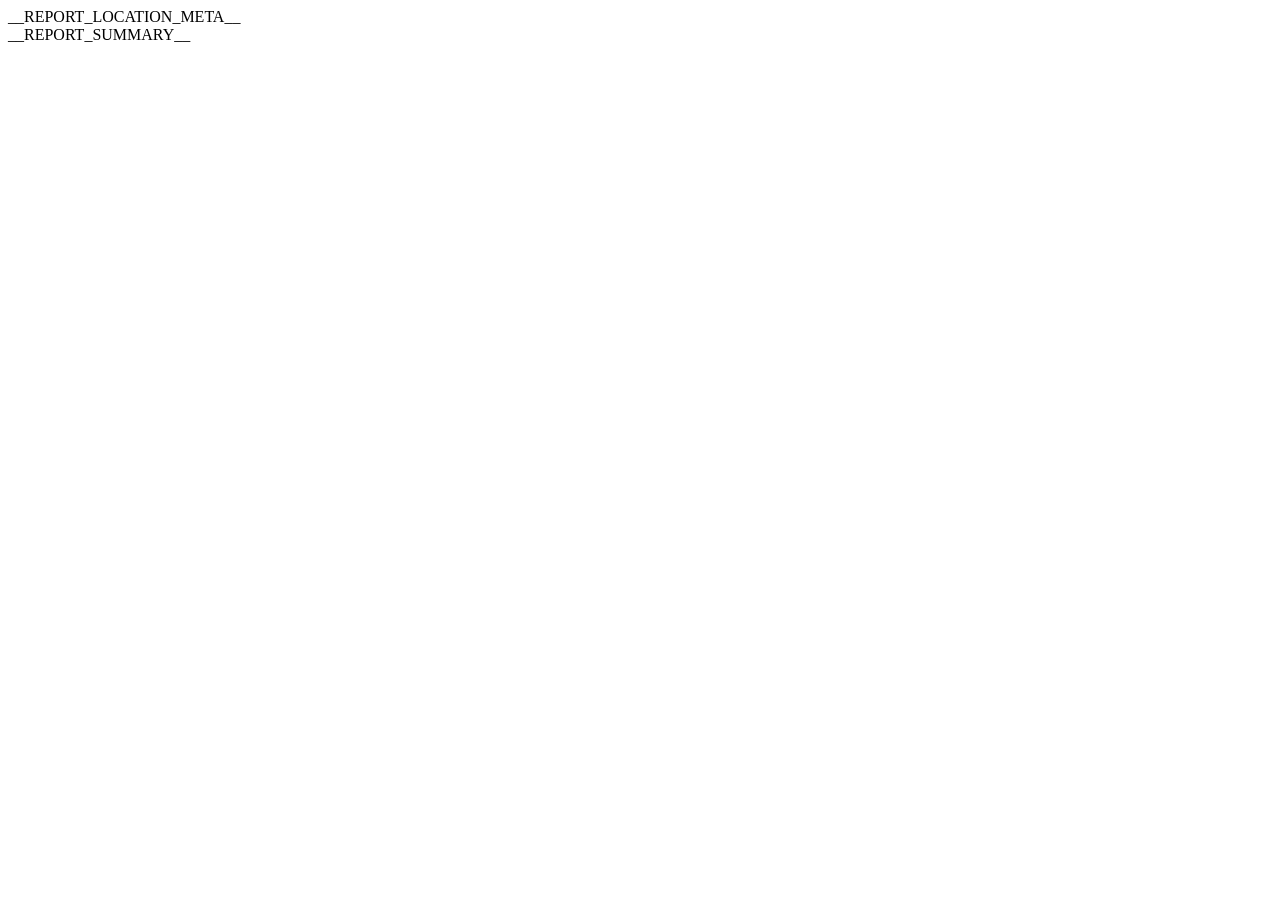
<file: src/agent_rca_bench/assets/report/index.html>
<!doctype html>
<html lang="en">
<head>
  <meta charset="utf-8">
  <meta name="viewport" content="width=device-width, initial-scale=1">
  <title>__REPORT_TITLE__</title>
  <link rel="icon" href="__REPORT_FAVICON__">
  <meta name="description" content="__REPORT_DESCRIPTION__">
  <meta name="theme-color" content="#f9f8f7">
  <meta property="og:type" content="article">
  <meta property="og:site_name" content="Agent RCA Bench">
  <meta property="og:title" content="__REPORT_TITLE__">
  <meta property="og:description" content="__REPORT_DESCRIPTION__">
  <meta property="og:locale" content="en_US">
  <meta property="og:locale:alternate" content="zh_CN">
  <meta name="twitter:card" content="summary_large_image">
__REPORT_LOCATION_META__
  <script type="application/ld+json">__REPORT_JSONLD__</script>
  <style>__REPORT_STYLE__</style>
</head>
<body>
  <div id="report" hidden></div>
  <div id="fallback">__REPORT_SUMMARY__</div>
  <noscript><style>#fallback{display:block}</style></noscript>
  <template id="semantic-rca-logo">__REPORT_LOGO__</template>
  <script type="application/json" id="semantic-rca-report">__REPORT_DATA__</script>
  <script type="application/json" id="semantic-rca-view">__REPORT_VIEW__</script>
  <script type="application/json" id="semantic-rca-i18n">__REPORT_I18N__</script>
  <script>__REPORT_SCRIPT__</script>
</body>
</html>
</file>
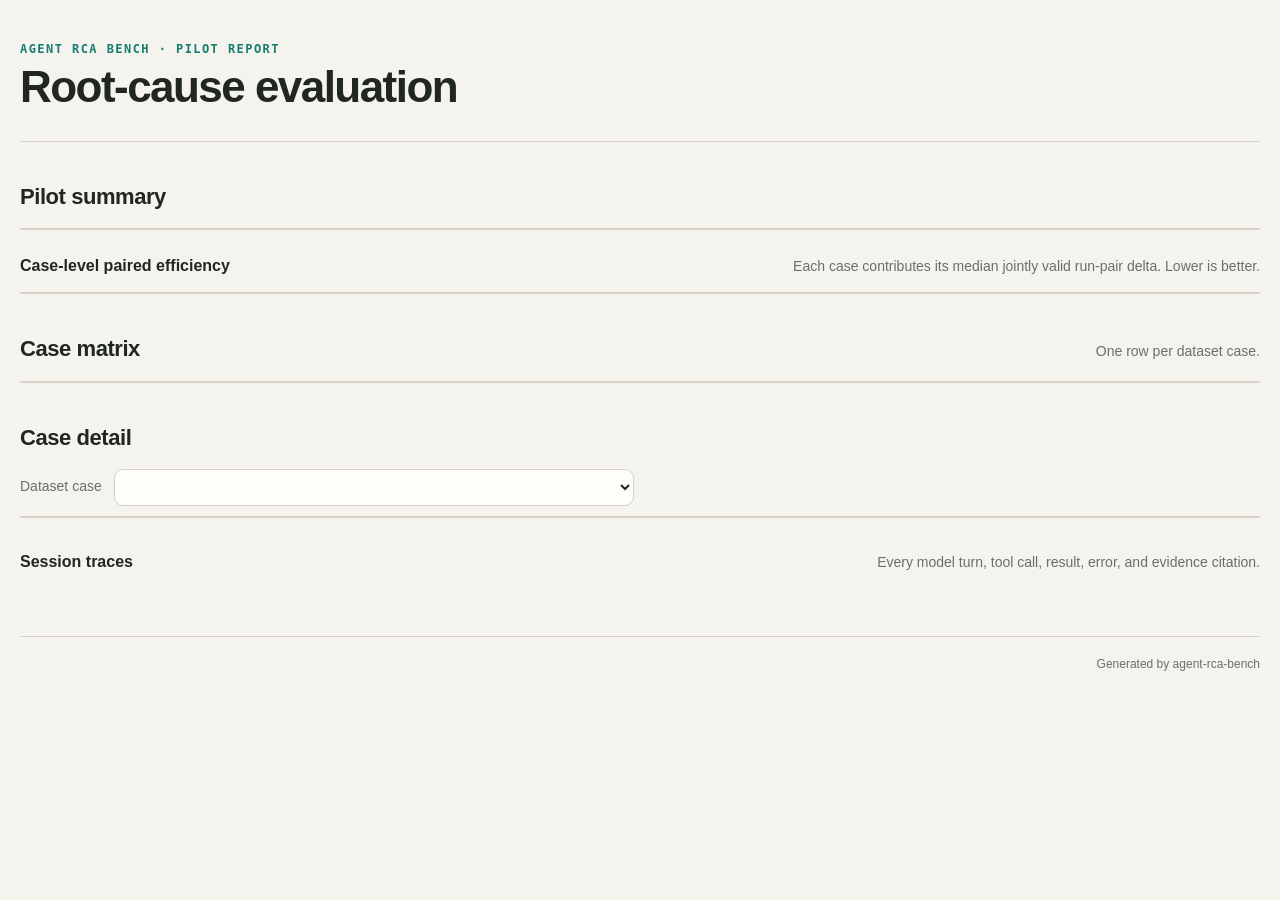
<file: src/agent_rca_bench/assets/report.html>
<!doctype html>
<html lang="en">
<head>
  <meta charset="utf-8">
  <meta name="viewport" content="width=device-width, initial-scale=1">
  <title>__REPORT_TITLE__</title>
  <style>
    :root {
      color-scheme: light dark;
      --bg: #f5f3ee;
      --surface: #fffdf8;
      --surface-2: #ebe8df;
      --text: #202622;
      --muted: #67706a;
      --border: #d6d2c8;
      --raw: #737b76;
      --graph: #167d72;
      --ok: #167d50;
      --bad: #bd3e3e;
      --code: #18201d;
      --code-text: #e8eee9;
    }
    @media (prefers-color-scheme: dark) {
      :root {
        --bg: #111613;
        --surface: #18201c;
        --surface-2: #222b26;
        --text: #edf1ed;
        --muted: #aab4ad;
        --border: #344039;
        --raw: #aab4ad;
        --graph: #4fc4b7;
        --ok: #5fd092;
        --bad: #f17c78;
        --code: #0c110e;
        --code-text: #e8eee9;
      }
    }
    * { box-sizing: border-box; }
    body {
      margin: 0;
      background: var(--bg);
      color: var(--text);
      font: 14px/1.55 Inter, ui-sans-serif, -apple-system, BlinkMacSystemFont, "Segoe UI", sans-serif;
    }
    button, input { font: inherit; }
    main { width: min(1360px, calc(100% - 40px)); margin: 0 auto; padding: 42px 0 72px; }
    header { display: grid; grid-template-columns: 1fr auto; gap: 36px; align-items: end; padding-bottom: 24px; border-bottom: 1px solid var(--border); }
    .eyebrow { color: var(--graph); font: 600 12px/1.2 ui-monospace, SFMono-Regular, monospace; letter-spacing: .12em; text-transform: uppercase; }
    h1 { margin: 8px 0 6px; font-size: clamp(30px, 4vw, 44px); line-height: 1.05; letter-spacing: -.035em; font-weight: 620; }
    h2 { margin: 0; font-size: 22px; letter-spacing: -.02em; }
    h3 { margin: 0; font-size: 16px; }
    .subtitle, .muted { color: var(--muted); }
    .meta { display: grid; grid-template-columns: auto auto; gap: 5px 18px; margin: 0; font-size: 12px; }
    .meta dt { color: var(--muted); }
    .meta dd { margin: 0; font-family: ui-monospace, SFMono-Regular, monospace; text-align: right; }
    section { margin-top: 38px; }
    .section-head { display: flex; justify-content: space-between; gap: 20px; align-items: baseline; margin-bottom: 14px; }
    .data-table { overflow: auto; background: var(--surface); border: 1px solid var(--border); border-radius: 10px; }
    .data-table table { min-width: 1500px; }
    .data-table th, .data-table td { border-width: 0 0 1px; padding: 12px 14px; }
    .data-table tbody tr:last-child td { border-bottom: 0; }
    .data-table tbody tr:hover { background: color-mix(in srgb, var(--surface-2) 55%, transparent); }
    .level { display: flex; align-items: center; gap: 9px; font-weight: 600; white-space: nowrap; }
    .level::before { content: ""; width: 3px; height: 22px; border-radius: 2px; background: var(--series); }
    .numeric { text-align: right; font-variant-numeric: tabular-nums; white-space: nowrap; }
    .match { color: var(--ok); font-weight: 650; }
    .miss { color: var(--bad); font-weight: 650; }
    .prediction { min-width: 190px; }
    .prediction b { display: block; overflow-wrap: anywhere; }
    .prediction span { color: var(--muted); }
    __REPORT_COLUMN_CSS__
    .series-raw { --series: var(--raw); }
    .series-semantic_graph { --series: var(--graph); }
    .tabs { display: flex; flex-wrap: wrap; gap: 8px; margin: 12px 0 16px; }
    .case-picker { display: flex; gap: 12px; align-items: center; margin: 14px 0 22px; }
    .case-picker label { color: var(--muted); }
    .case-picker select { min-width: min(520px, 80vw); border: 1px solid var(--border); border-radius: 9px; background: var(--surface); color: var(--text); padding: 9px 12px; }
    .case-matrix { overflow: auto; background: var(--surface); border: 1px solid var(--border); border-radius: 10px; }
    .case-matrix table { min-width: 720px; }
    .case-matrix th, .case-matrix td { border-width: 0 0 1px; padding: 11px 14px; }
    .case-matrix tr:last-child td { border-bottom: 0; }
    .matrix-pass { color: var(--ok); font-weight: 600; }
    .matrix-fail { color: var(--bad); font-weight: 600; }
    .tab, .small-action {
      border: 1px solid var(--border);
      border-radius: 999px;
      background: transparent;
      color: var(--text);
      padding: 8px 13px;
      cursor: pointer;
    }
    .tab[aria-selected="true"] { background: var(--text); color: var(--bg); border-color: var(--text); }
    .session-panel[hidden] { display: none; }
    .session-header { display: grid; grid-template-columns: minmax(0, 1fr) auto; gap: 24px; align-items: start; margin: 22px 0; }
    .session-diagnosis { max-width: 900px; }
    .confidence { color: var(--muted); margin-top: 7px; }
    .actions { display: flex; gap: 8px; }
    .evidence { margin: 16px 0 28px; padding: 0; list-style: none; display: grid; gap: 8px; }
    .evidence li { display: grid; grid-template-columns: 118px 1fr; gap: 12px; align-items: start; }
    .qid { color: var(--graph); font: 11px/1.45 ui-monospace, SFMono-Regular, monospace; overflow: hidden; text-overflow: ellipsis; white-space: nowrap; }
    .timeline { position: relative; margin-left: 13px; padding-left: 30px; border-left: 1px solid var(--border); }
    .turn { position: relative; margin: 0 0 12px; background: var(--surface); border: 1px solid var(--border); border-radius: 8px; }
    .turn::before { content: ""; position: absolute; width: 9px; height: 9px; border-radius: 50%; background: var(--series, var(--raw)); left: -35px; top: 19px; box-shadow: 0 0 0 5px var(--bg); }
    .turn > summary { list-style: none; cursor: pointer; padding: 14px 16px; display: flex; justify-content: space-between; gap: 16px; }
    .turn > summary::-webkit-details-marker { display: none; }
    .turn-title { font-weight: 600; }
    .turn-meta { color: var(--muted); font: 11px/1.5 ui-monospace, SFMono-Regular, monospace; text-align: right; }
    .turn-body { border-top: 1px solid var(--border); padding: 16px; display: grid; gap: 14px; }
    .assistant-text { white-space: pre-wrap; overflow-wrap: anywhere; }
    .thinking { border-left: 3px solid var(--muted); padding-left: 14px; }
    .thinking summary { color: var(--muted); cursor: pointer; font-size: 12px; }
    .thinking div { margin-top: 8px; white-space: pre-wrap; overflow-wrap: anywhere; }
    .tool { border-left: 3px solid var(--series, var(--raw)); padding-left: 14px; }
    .tool-head { display: flex; justify-content: space-between; gap: 12px; align-items: baseline; margin-bottom: 7px; }
    .tool-name { font: 600 12px/1.4 ui-monospace, SFMono-Regular, monospace; color: var(--series, var(--raw)); }
    .tool-error { color: var(--bad); white-space: pre-wrap; overflow-wrap: anywhere; }
    pre { margin: 0; padding: 13px 15px; border-radius: 9px; background: var(--code); color: var(--code-text); font: 12px/1.55 ui-monospace, SFMono-Regular, Menlo, monospace; overflow: auto; white-space: pre-wrap; overflow-wrap: anywhere; }
    .result { margin-top: 10px; }
    .result > summary, .raw-result > summary { cursor: pointer; color: var(--muted); font-size: 12px; }
    .table-wrap { overflow: auto; margin-top: 10px; }
    table { width: 100%; border-collapse: collapse; font-size: 12px; }
    th { color: var(--muted); font-weight: 500; text-align: left; background: var(--surface-2); position: sticky; top: 0; }
    th, td { border: 1px solid var(--border); padding: 7px 9px; vertical-align: top; max-width: 420px; overflow-wrap: anywhere; }
    .profile-grid { display: grid; grid-template-columns: repeat(2, minmax(0, 1fr)); gap: 10px; margin-top: 10px; }
    .profile-block { padding: 12px; background: var(--surface-2); border-radius: 9px; overflow-wrap: anywhere; }
    .profile-block b { display: block; margin-bottom: 6px; }
    .raw-result { margin-top: 10px; }
    .raw-result pre { margin-top: 8px; max-height: 480px; }
    footer { margin-top: 48px; padding-top: 18px; border-top: 1px solid var(--border); color: var(--muted); font-size: 12px; display: flex; justify-content: space-between; gap: 20px; }
    @media (max-width: 880px) {
      main { width: min(100% - 24px, 760px); padding-top: 28px; }
      header, .session-header { grid-template-columns: 1fr; }
      .meta dd { text-align: left; }
      .section-head { align-items: flex-start; flex-direction: column; gap: 4px; }
    }
    @media (max-width: 560px) {
      .profile-grid { grid-template-columns: 1fr; }
      .evidence li { grid-template-columns: 1fr; gap: 2px; }
      .timeline { margin-left: 5px; padding-left: 20px; }
      .turn::before { left: -25px; }
      .turn > summary { display: block; }
      .turn-meta { text-align: left; margin-top: 4px; }
      footer { display: block; }
    }
    @media print {
      body { background: white; }
      main { width: 100%; padding: 0; }
      .tabs, .actions { display: none; }
      .session-panel[hidden] { display: block; }
      details > * { display: block !important; }
      .turn { break-inside: avoid; }
    }
  </style>
</head>
<body>
  <main>
    <header>
      <div>
        <div class="eyebrow">Agent RCA Bench · Pilot report</div>
        <h1 id="title">Root-cause evaluation</h1>
        <div class="subtitle" id="subtitle"></div>
      </div>
      <dl class="meta" id="meta"></dl>
    </header>

    <section aria-labelledby="summary-title">
      <div class="section-head">
        <h2 id="summary-title">Pilot summary</h2>
        <span class="muted" id="pilot-scope"></span>
      </div>
      <div class="data-table" id="summary-table"></div>
      <div class="muted" id="pricing-note" style="margin-top:8px;font-size:12px"></div>
      <div class="section-head" style="margin-top:24px">
        <h3>Case-level paired efficiency</h3>
        <span class="muted">Each case contributes its median jointly valid run-pair delta. Lower is better.</span>
      </div>
      <div class="case-matrix" id="paired-metrics"></div>
    </section>

    <section aria-labelledby="matrix-title">
      <div class="section-head">
        <h2 id="matrix-title">Case matrix</h2>
        <span class="muted">One row per dataset case.</span>
      </div>
      <div class="case-matrix" id="case-matrix"></div>
    </section>

    <section aria-labelledby="case-detail-title">
      <div class="section-head">
        <h2 id="case-detail-title">Case detail</h2>
        <span class="muted" id="truth"></span>
      </div>
      <div class="case-picker"><label for="case-select">Dataset case</label><select id="case-select"></select></div>
      <div class="muted" id="case-context" style="margin:-12px 0 14px;font-size:12px"></div>
      <div class="data-table" id="case-summary"></div>
      <div class="section-head" style="margin-top:32px"><h3>Session traces</h3><span class="muted">Every model turn, tool call, result, error, and evidence citation.</span></div>
      <div class="tabs" id="tabs" role="tablist" aria-label="Visibility level"></div>
      <div id="sessions"></div>
    </section>

    <footer>
      <span id="source"></span>
      <span>Generated by agent-rca-bench</span>
    </footer>
  </main>

  <script id="report-data" type="application/json">__REPORT_DATA__</script>
  <script>
    (() => {
      const report = JSON.parse(document.getElementById('report-data').textContent);
      const cases = report.cases || [report];
      const labels = {
        raw: 'Raw telemetry',
        semantic_graph: 'GreptimeDB Semantic Graph',
      };
      const esc = value => String(value ?? '').replace(/[&<>"']/g, c => ({'&':'&amp;','<':'&lt;','>':'&gt;','"':'&quot;',"'":'&#39;'}[c]));
      const num = value => new Intl.NumberFormat('en-US', {maximumFractionDigits: 1}).format(Number(value || 0));
      const money = value => value == null ? '—' : new Intl.NumberFormat('en-US', {style: 'currency', currency: report.pricing?.currency || 'USD', minimumFractionDigits: 3, maximumFractionDigits: 3}).format(value);
      const rateMoney = value => value == null ? '—' : new Intl.NumberFormat('en-US', {style: 'currency', currency: report.pricing?.currency || 'USD', maximumFractionDigits: 2}).format(value);
      const duration = value => {
        const seconds = Number(value || 0);
        return seconds < 60 ? `${num(seconds)}s` : `${Math.floor(seconds / 60)}m ${Math.round(seconds % 60)}s`;
      };
      const median = values => {
        const ordered = values.filter(value => value != null).map(Number).sort((a, b) => a - b);
        if (!ordered.length) return null;
        const middle = Math.floor(ordered.length / 2);
        return ordered.length % 2 ? ordered[middle] : (ordered[middle - 1] + ordered[middle]) / 2;
      };
      const short = value => String(value || '').slice(0, 10);
      const runOf = item => item.run || {};
      const evaluationOf = item => item.evaluation || {};
      const truthLocusOf = truth => truth.causal_scope === 'dependency_edge'
        ? `${truth.edge_source || '—'} → ${truth.edge_destination || '—'}`
        : (truth.causal_component || '—');
      const evaluationField = (evaluation, field) => evaluation[field];
      const scoreOf = (items, field) => {
        const eligible = items.filter(item => evaluationField(evaluationOf(item), field) != null);
        const matches = eligible.filter(item => evaluationField(evaluationOf(item), field) === true).length;
        return {matches, total: eligible.length, text: eligible.length ? `${matches}/${eligible.length}` : '—'};
      };
      const predictionOf = run => {
        const diagnosis = run.diagnosis || {};
        return diagnosis.causal_scope === 'dependency_edge'
          ? `${diagnosis.edge_source || '—'} → ${diagnosis.edge_destination || '—'}`
          : (diagnosis.causal_component || '—');
      };
      const databaseLoadOf = item => item.database_load || null;
      const tracesOf = run => {
        if (run.tool_calls) return run.tool_calls;
        return (run.queries || []).map(q => ({
          tool_name: 'query_sql', input: {sql: q.sql}, query_id: q.result?.query_id,
          output: q.result, error: q.error
        }));
      };
      const errorCount = run => tracesOf(run).filter(t => t.error).length + (run.rejected_tool_calls || []).filter(call => (call.reason_code || 'invalid') === 'invalid').length + (run.error ? 1 : 0);
      const requestedToolCount = run => run.tool_calls_requested == null ? tracesOf(run).length : Number(run.tool_calls_requested);
      const budgetHit = run => Boolean(run.tool_budget_exhausted);
      const jointlyValid = item => evaluationOf(item).valid_completion === true;
      const rawUsageTotals = run => (run.responses || []).reduce((total, response) => {
        const usage = response.usage || {};
        if (Object.prototype.hasOwnProperty.call(usage, 'prompt_cache_hit_tokens') && Object.prototype.hasOwnProperty.call(usage, 'prompt_cache_miss_tokens')) {
          total.cacheRead += Number(usage.prompt_cache_hit_tokens || 0);
          total.uncached += Number(usage.prompt_cache_miss_tokens || 0);
          total.breakdown = true;
        } else if (Object.prototype.hasOwnProperty.call(usage, 'cache_read_input_tokens') && Object.prototype.hasOwnProperty.call(usage, 'cache_creation_input_tokens')) {
          total.cacheRead += Number(usage.cache_read_input_tokens || 0);
          total.cacheCreate += Number(usage.cache_creation_input_tokens || 0);
          total.uncached += Number(usage.input_tokens || 0);
          total.breakdown = true;
        } else if ((usage.input_tokens_details && typeof usage.input_tokens_details === 'object') || (usage.prompt_tokens_details && typeof usage.prompt_tokens_details === 'object')) {
          const details = usage.input_tokens_details || usage.prompt_tokens_details;
          const cached = Number(details.cached_tokens || 0);
          const cacheWrite = Number(details.cache_write_tokens || details.cache_creation_input_tokens || usage.cache_creation_input_tokens || 0);
          const inputTokens = Number(usage.input_tokens ?? usage.prompt_tokens ?? 0);
          total.cacheRead += cached;
          total.cacheCreate += cacheWrite;
          total.uncached += inputTokens - cached - cacheWrite;
          total.breakdown = true;
        }
        return total;
      }, {uncached: 0, cacheRead: 0, cacheCreate: 0, breakdown: false});
      const tokenTotalOf = run => {
        if (run.runner_reported_token_total != null) return Number(run.runner_reported_token_total);
        const raw = rawUsageTotals(run);
        const cachedAlreadyIncluded = report.token_accounting?.cached_input_included_in_input_tokens === true;
        const cached = cachedAlreadyIncluded ? 0 : raw.cacheRead + raw.cacheCreate;
        return Number(run.usage?.input_tokens || 0) + cached + Number(run.usage?.output_tokens || 0);
      };
      const costOf = run => {
        if (!report.pricing) return null;
        if (report.pricing.cost_available === false) return null;
        if (Object.prototype.hasOwnProperty.call(run, 'estimated_api_cost')) {
          return run.estimated_api_cost == null ? null : Number(run.estimated_api_cost);
        }
        const raw = rawUsageTotals(run);
        const cacheReadRate = report.pricing.input_cache_hit_per_million;
        const cacheWriteRate = report.pricing.input_cache_write_per_million;
        if (cacheReadRate != null && !raw.breakdown) return null;
        if (raw.cacheRead && cacheReadRate == null) return null;
        if (raw.cacheCreate && cacheWriteRate == null) return null;
        const uncachedInput = raw.breakdown ? raw.uncached : Number(run.usage?.input_tokens || 0);
        return (uncachedInput * report.pricing.input_per_million + raw.cacheCreate * Number(cacheWriteRate || 0) + raw.cacheRead * Number(cacheReadRate || 0) + Number(run.usage?.output_tokens || 0) * report.pricing.output_per_million) / 1_000_000;
      };
      const caseLabel = (item, index) => {
        const info = item.case || {};
        const truth = item.ground_truth || {};
        const fallback = [
          info.system,
          truthLocusOf(truth) !== '—' && truth.fault_type ? `${truthLocusOf(truth)}-${truth.fault_type}` : null,
          info.alert_time || info.incident_time
        ].filter(Boolean).join(' / ');
        const name = info.source_case || info.case_id || fallback || `case-${index + 1}`;
        return `${info.dataset || info.adapter || 'Dataset'} / ${name}`;
      };
      const levels = [...new Set(cases.flatMap(item => (item.runs || []).map(run => runOf(run).visibility)))];
      const allRuns = cases.flatMap(item => item.runs || []);
      const datasets = new Set(cases.map(item => item.case?.dataset || item.case?.adapter || 'unknown'));
      const runnerJobs = [...new Set(cases.map(item => Number(item.runner_jobs || 1)))].sort((a, b) => a - b);
      const totalIngest = cases.reduce((sum, item) => {
        const ingest = item.ingest || {};
        sum.metrics += Number(ingest.metrics_samples || 0);
        sum.logs += Number(ingest.log_records || 0);
        sum.spans += Number(ingest.trace_spans || 0);
        return sum;
      }, {metrics: 0, logs: 0, spans: 0});

      document.getElementById('title').textContent = report.pilot_id || 'Agent RCA pilot';
      const runner = report.runner || cases[0]?.runner || 'api';
      document.getElementById('subtitle').textContent = `${runner} · ${report.model || cases[0]?.model || 'unknown model'} · ${cases.length} cases across ${datasets.size} datasets · ${levels.length} visibility levels`;
      document.getElementById('pilot-scope').textContent = `${cases.length} cases · ${num(totalIngest.metrics)} metrics · ${num(totalIngest.logs)} logs · ${num(totalIngest.spans)} spans`;
      const protocol = `v${report.protocol.version}`;
      const status = cases[0]?.server_status || {};
      document.getElementById('meta').innerHTML = [
        ['Report schema', report.report_schema_version], ['Protocol', protocol],
        ['Runner', runner], ['Model', report.model || cases[0]?.model || '—'],
        ['Cases', cases.length],
        ['Case role', report.case_role || cases[0]?.case_role || 'development'],
        ['Datasets', datasets.size], ['Server commit', short(status.commit) || '—'],
        ['Runs', allRuns.length], ['Repetitions', cases[0]?.repetitions || 1],
        ['Runner jobs', `${runnerJobs.join(' · ')}${runnerJobs.length > 1 ? ' (mixed)' : ''}`],
        ['Budget / case', cases[0]?.max_tool_calls ? `${cases[0].max_tool_calls} tools` : `${cases[0]?.max_queries || '—'} queries`],
        ['Latency comparison', report.latency_comparable ? 'position-balanced' : 'confounded by order'],
        ['Visibility', levels.map(v => labels[v] || v).join(' · ')]
      ].map(([k,v]) => `<dt>${esc(k)}</dt><dd>${esc(v)}</dd>`).join('');

      const tabs = document.getElementById('tabs');
      const sessions = document.getElementById('sessions');
      renderPilotSummary();
      renderPairedMetrics();
      renderCaseMatrix();

      const caseSelect = document.getElementById('case-select');
      caseSelect.innerHTML = cases.map((item, index) => `<option value="${index}">${esc(caseLabel(item, index))}</option>`).join('');
      caseSelect.addEventListener('change', () => renderCase(Number(caseSelect.value)));
      renderCase(0);

      function renderPilotSummary() {
        const rows = levels.map(level => {
          const items = allRuns.filter(item => runOf(item).visibility === level);
          const count = predicate => items.filter(predicate).length;
          const total = getter => items.reduce((sum, item) => sum + Number(getter(runOf(item)) || 0), 0);
          const joint = scoreOf(items, 'joint_match');
          const component = scoreOf(items, 'causal_component_match');
          const fault = count(item => evaluationOf(item).fault_type_match);
          const budgetHits = count(item => budgetHit(runOf(item)));
          const evaluations = items.map(evaluationOf);
          const correctItems = items.filter(jointlyValid);
          const requestedTools = items.reduce((sum, item) => sum + requestedToolCount(runOf(item)), 0);
          const costs = report.pricing ? items.map(item => costOf(runOf(item))) : [];
          const costsAvailable = Boolean(report.pricing) && costs.every(value => value != null);
          const estimatedCost = costsAvailable ? costs.reduce((sum, value) => sum + value, 0) : null;
          const medianCost = costsAvailable ? median(costs) : null;
          const elapsed = items.map(item => Number(runOf(item).elapsed_seconds || 0));
          const measuredLoads = items.map(databaseLoadOf).filter(Boolean);
          const databaseLoad = measuredLoads.length ? {
            queries: measuredLoads.reduce((sum, load) => sum + Number(load.query_count || 0), 0),
            rows: measuredLoads.reduce((sum, load) => sum + Number(load.rows_returned || 0), 0),
            concurrency: Math.max(...measuredLoads.map(load => Number(load.max_concurrency || 0))),
            failed: measuredLoads.reduce((sum, load) => sum + Number(load.failed_query_count || 0), 0)
          } : null;
          return `<tr class="series-${esc(level)}">
            <td><span class="level">${esc(labels[level] || level)}</span></td>
            <td class="numeric">${items.length}</td>
            <td class="numeric aggregate-correctness ${joint.total && joint.matches === joint.total ? 'match' : 'miss'}">${joint.text}</td>
            <td class="numeric aggregate-correctness">${component.text}</td>
            <td class="numeric aggregate-correctness">${fault}/${items.length}</td>
            <td class="numeric api-cost"><b>${money(estimatedCost)}</b></td>
            <td class="numeric api-cost">${money(medianCost)}</td>
            <td class="numeric"><b>${duration(elapsed.reduce((sum, value) => sum + value, 0))}</b></td>
            <td class="numeric">${duration(median(elapsed))}</td>
            <td class="numeric">${num(total(tokenTotalOf))}</td>
            <td class="numeric">${num(items.reduce((sum, item) => sum + tracesOf(runOf(item)).length, 0))} / ${num(requestedTools)}</td>
            <td class="numeric aggregate-correctness">${correctItems.length ? num(median(correctItems.map(item => evaluationOf(item).correct_completion_tool_calls))) : '—'}</td>
            <td class="numeric">${num(evaluations.reduce((sum, value) => sum + Number(value.discovery_calls || 0), 0))}</td>
            <td class="numeric">${num(evaluations.reduce((sum, value) => sum + Number(value.exact_repeated_calls || 0), 0))}</td>
            <td class="numeric ${budgetHits ? 'miss' : ''}">${budgetHits}/${items.length}</td>
            <td class="numeric">${databaseLoad ? `${num(databaseLoad.queries)} q · ${num(databaseLoad.rows)} rows · c${num(databaseLoad.concurrency)}` : '—'}</td>
            <td class="numeric">${num(items.reduce((sum, item) => sum + errorCount(runOf(item)), 0))}</td>
          </tr>`;
        }).join('');
        document.getElementById('summary-table').innerHTML = `<table><thead><tr><th>Visibility</th><th class="numeric">Runs</th><th class="numeric aggregate-correctness">Joint</th><th class="numeric aggregate-correctness">Causal component</th><th class="numeric aggregate-correctness">Mechanism</th><th class="numeric api-cost">Cost total</th><th class="numeric api-cost">Cost/run p50</th><th class="numeric">Elapsed total${report.latency_comparable ? '' : '*'}</th><th class="numeric">Elapsed/run p50${report.latency_comparable ? '' : '*'}</th><th class="numeric">Tokens</th><th class="numeric">Tools executed / requested</th><th class="numeric aggregate-correctness">Jointly valid tools p50</th><th class="numeric">Discovery</th><th class="numeric">Exact repeats</th><th class="numeric">Budget hit</th><th class="numeric">Database load</th><th class="numeric">Errors</th></tr></thead><tbody>${rows}</tbody></table>`;
        const note = document.getElementById('pricing-note');
        const limitations = [];
        if (report.token_accounting) limitations.push(`Token accounting: ${report.token_accounting.scope}; ${report.token_accounting.input_tokens}; ${report.token_accounting.comparability}.`);
        if (!report.correctness_aggregation_comparable) limitations.push('Correctness totals are hidden because the report combines datasets with different answer taxonomies; use the case matrix.');
        if (!report.latency_comparable) limitations.push('Treatment order is not position-balanced, so elapsed-time values are descriptive and cannot support a treatment comparison.');
        if (report.pricing) {
          const pricingDate = report.pricing.checked_at
            ? `snapshot ${esc(report.pricing.checked_at)}`
            : `effective ${esc(report.pricing.effective_from)}`;
          const pricingDetail = report.pricing.note ? ` · ${esc(report.pricing.note)}` : '';
          note.innerHTML = `Estimated API cost at ${rateMoney(report.pricing.input_per_million)}/MTok input and ${rateMoney(report.pricing.output_per_million)}/MTok output · ${pricingDate}${pricingDetail} · <a href="${esc(report.pricing.source)}">source</a>${limitations.length ? `<br>${limitations.map(esc).join('<br>')}` : ''}`;
        } else if (runner.endsWith('-subscription')) {
          note.innerHTML = `This pilot used ${esc(runner)} plan usage. API dollar pricing does not apply.${limitations.length ? `<br>${limitations.map(esc).join('<br>')}` : ''}`;
        } else {
          note.innerHTML = `No pricing snapshot is registered for this model.${limitations.length ? `<br>${limitations.map(esc).join('<br>')}` : ''}`;
        }
      }

      function renderPairedMetrics() {
        const comparisons = report.paired_primary_comparisons || [];
        const metricLabel = value => value === 'rows_returned' ? 'Rows to jointly valid diagnosis' : 'Calls to jointly valid diagnosis';
        const rows = comparisons.map(item => {
          const inference = item.case_level_inference || {};
          const descriptive = item.run_pair_descriptive || {};
          return `<tr>
          <td>${esc(metricLabel(item.metric))}</td>
          <td>${esc(labels[item.candidate] || item.candidate)} vs ${esc(labels[item.baseline] || item.baseline)}</td>
          <td class="numeric">${num(inference.observations)}</td>
          <td class="numeric">${num(inference.better)} / ${num(inference.worse)} / ${num(inference.ties)}</td>
          <td class="numeric">${inference.median_delta == null ? '—' : num(inference.median_delta)}</td>
          <td class="numeric">${inference.exact_two_sided_sign_test_p_value == null ? '—' : Number(inference.exact_two_sided_sign_test_p_value).toFixed(4)}</td>
          <td class="numeric">${inference.holm_adjusted_p_value == null ? '—' : Number(inference.holm_adjusted_p_value).toFixed(4)}</td>
          <td class="numeric">${num(descriptive.observations)} · ${num(descriptive.better)} / ${num(descriptive.worse)} / ${num(descriptive.ties)} · Δ ${descriptive.median_delta == null ? '—' : num(descriptive.median_delta)}</td>
        </tr>`;
        }).join('');
        document.getElementById('paired-metrics').innerHTML = `<table><thead><tr><th>Metric</th><th>Comparison</th><th class="numeric">Cases</th><th class="numeric">Better / worse / ties</th><th class="numeric">Median case delta</th><th class="numeric">Exact p</th><th class="numeric">Holm p</th><th class="numeric">Run pairs (descriptive)</th></tr></thead><tbody>${rows || '<tr><td colspan="8">No eligible cases.</td></tr>'}</tbody></table>`;
      }

      function renderCaseSummary(runs) {
        const rows = levels.map(level => {
          const items = runs.filter(item => runOf(item).visibility === level);
          if (!items.length) return '';
          const joint = scoreOf(items, 'joint_match');
          const component = scoreOf(items, 'causal_component_match');
          const mechanism = items.filter(item => evaluationOf(item).fault_type_match).length;
          const budgetHits = items.filter(item => budgetHit(runOf(item))).length;
          const requestedTools = items.reduce((sum, item) => sum + requestedToolCount(runOf(item)), 0);
          const correctItems = items.filter(jointlyValid);
          const componentCorrectItems = items.filter(item => !budgetHit(runOf(item)) && evaluationField(evaluationOf(item), 'causal_component_match') === true);
          const predictions = new Map();
          items.forEach(item => {
            const run = runOf(item), diagnosis = run.diagnosis || {};
            const mechanism = evaluationOf(item).predicted_fault_type || diagnosis.fault_type || '—';
            const key = `${predictionOf(run)} · ${mechanism}`;
            predictions.set(key, (predictions.get(key) || 0) + 1);
          });
          const prediction = [...predictions.entries()].map(([key, count]) => `${esc(key)}${count > 1 ? ` ×${count}` : ''}`).join('<br>');
          const onset = median(items.map(item => evaluationOf(item).onset_error_seconds));
          const elapsed = items.map(item => Number(runOf(item).elapsed_seconds || 0));
          const itemCosts = report.pricing ? items.map(item => costOf(runOf(item))) : [];
          const estimatedCost = itemCosts.length && itemCosts.every(value => value != null)
            ? itemCosts.reduce((sum, value) => sum + value, 0)
            : null;
          const measuredLoads = items.map(databaseLoadOf).filter(Boolean);
          const databaseLoad = measuredLoads.length ? `${num(measuredLoads.reduce((sum, load) => sum + Number(load.query_count || 0), 0))} q · ${num(measuredLoads.reduce((sum, load) => sum + Number(load.rows_returned || 0), 0))} rows · c${num(Math.max(...measuredLoads.map(load => Number(load.max_concurrency || 0))))}` : '—';
          return `<tr class="series-${esc(level)}">
            <td><span class="level">${esc(labels[level] || level)}</span></td>
            <td class="prediction">${prediction}</td>
            <td class="${joint.total && joint.matches === joint.total ? 'match' : 'miss'}">${joint.text}</td>
            <td class="${component.total && component.matches === component.total ? 'match' : 'miss'}">${component.text}</td>
            <td class="${mechanism === items.length ? 'match' : 'miss'}">${mechanism}/${items.length}</td>
            <td class="numeric">${onset == null ? '—' : num(onset) + 's'}</td>
            <td class="numeric api-cost">${money(estimatedCost)}</td>
            <td class="numeric">${duration(median(elapsed))}</td>
            <td class="numeric">${num(items.reduce((sum, item) => sum + tracesOf(runOf(item)).length, 0))} / ${num(requestedTools)}</td>
            <td class="numeric">${correctItems.length ? num(median(correctItems.map(item => evaluationOf(item).correct_completion_tool_calls))) : '—'}</td>
            <td class="numeric">${componentCorrectItems.length ? num(median(componentCorrectItems.map(item => evaluationOf(item).tool_calls_executed))) : '—'}</td>
            <td class="numeric">${num(median(items.map(item => evaluationOf(item).discovery_calls)))}</td>
            <td class="numeric ${budgetHits ? 'miss' : ''}">${budgetHits}/${items.length}</td>
            <td class="numeric">${databaseLoad}</td>
            <td class="numeric">${num(items.reduce((sum, item) => sum + errorCount(runOf(item)), 0))}</td>
          </tr>`;
        }).join('');
        return `<table><thead><tr><th>Visibility</th><th>Predictions</th><th>Joint</th><th>Causal component</th><th>Mechanism</th><th class="numeric">Onset p50</th><th class="numeric api-cost">Cost total</th><th class="numeric">Elapsed p50</th><th class="numeric">Tools executed / requested</th><th class="numeric">Jointly valid tools p50</th><th class="numeric">Non-binding causal-component-correct tools p50</th><th class="numeric">Discovery p50</th><th class="numeric">Budget hit</th><th class="numeric">Database load</th><th class="numeric">Errors</th></tr></thead><tbody>${rows}</tbody></table>`;
      }

      function renderCase(index) {
        const item = cases[index], runs = item.runs || [], truth = item.ground_truth || {};
        const graph = item.semantic_coverage?.graph || {};
        const context = item.case_context || {};
        const coverage = graph.status ? ` · graph ${graph.status}: ${graph.distinct_entity_count || 0} entities / ${graph.distinct_relationship_count || 0} relationships` : '';
        const alternatives = (truth.component_alternatives || []).length ? `; conflicting labels: ${truth.component_alternatives.join(', ')}` : '';
        const componentContract = truth.component_scoreable === false ? `causal locus unscored (${truthLocusOf(truth)}${alternatives})` : `causal locus ${truthLocusOf(truth)}`;
        document.getElementById('truth').textContent = `${caseLabel(item, index)} · truth ${componentContract} / ${truth.fault_type || '—'} / ${truth.inject_time || '—'}${coverage}`;
        document.getElementById('case-context').textContent = `Telemetry window ${context.window_seconds == null ? 'unknown' : duration(context.window_seconds)} · before alert ${context.telemetry_before_alert_seconds == null ? 'unknown' : duration(context.telemetry_before_alert_seconds)} · known pre-fault baseline ${context.known_pre_fault_seconds == null ? 'unavailable' : duration(context.known_pre_fault_seconds)} · fault taxonomy ${num(context.fault_taxonomy_size)} labels`;
        document.getElementById('case-summary').innerHTML = renderCaseSummary(runs);
        tabs.innerHTML = ''; sessions.innerHTML = '';
        runs.forEach((runItem, runIndex) => {
          const run = runOf(runItem), repetition = Number(runItem.repetition || 0);
          const key = `${run.visibility}-${repetition}`, id = `session-${key}`, tabId = `tab-${key}`;
          const button = document.createElement('button');
          button.className = 'tab'; button.type = 'button'; button.role = 'tab';
          button.id = tabId; button.setAttribute('aria-controls', id);
          button.setAttribute('aria-selected', runIndex === 0 ? 'true' : 'false');
          button.textContent = `${labels[run.visibility] || run.visibility} · run ${repetition + 1}`;
          button.addEventListener('click', () => selectSession(key));
          tabs.appendChild(button);
          sessions.insertAdjacentHTML('beforeend', renderSession(runItem, id, tabId, runIndex !== 0));
        });
        document.getElementById('source').textContent = `Eval source: ${item.eval_report || item.source_report || 'unknown'}`;
      }

      function renderCaseMatrix() {
        const header = levels.map(level => `<th>${esc(labels[level] || level)}</th>`).join('');
        const rows = cases.map((item, index) => {
          const truth = item.ground_truth || {};
          const graph = item.semantic_coverage?.graph || {};
          const graphCoverage = graph.status ? `${graph.status} · ${graph.distinct_relationship_count || 0} edges` : '—';
          const cells = levels.map(level => {
            const results = (item.runs || []).filter(run => runOf(run).visibility === level);
            if (!results.length) return '<td class="muted">not run</td>';
            const joint = scoreOf(results, 'joint_match');
            const components = new Map();
            results.forEach(result => {
              const component = predictionOf(runOf(result));
              components.set(component, (components.get(component) || 0) + 1);
            });
            const predictions = [...components.entries()].map(([name, count]) => `${esc(name)}${count > 1 ? ` ×${count}` : ''}`).join(', ');
            const pass = joint.total && joint.matches === joint.total;
            return `<td class="${pass ? 'matrix-pass' : joint.total ? 'matrix-fail' : 'muted'}">${joint.text} · ${predictions}</td>`;
          }).join('');
          return `<tr><td><b>${esc(caseLabel(item, index))}</b></td><td>${esc(truthLocusOf(truth))} / ${esc(truth.fault_type || '—')}</td><td>${esc(graphCoverage)}</td>${cells}</tr>`;
        }).join('');
        document.getElementById('case-matrix').innerHTML = `<table><thead><tr><th>Dataset case</th><th>Ground truth</th><th>Graph coverage</th>${header}</tr></thead><tbody>${rows}</tbody></table>`;
      }

      function selectSession(key) {
        document.querySelectorAll('.tab').forEach(b => b.setAttribute('aria-selected', String(b.id === `tab-${key}`)));
        document.querySelectorAll('.session-panel').forEach(p => p.hidden = p.id !== `session-${key}`);
      }

      const responseBlocks = response => {
        if (Array.isArray(response.content)) return response.content;
        if (!Array.isArray(response.output)) return [];
        return response.output.flatMap(item => {
          if (item.type === 'function_call') {
            let input = {};
            try { input = JSON.parse(item.arguments || '{}'); } catch (_) { input = {raw_arguments: item.arguments}; }
            return [{type: 'tool_use', name: item.name, input}];
          }
          if (item.type === 'message' && Array.isArray(item.content)) {
            return item.content
              .filter(block => block.type === 'output_text')
              .map(block => ({type: 'text', text: block.text}));
          }
          if (item.type === 'reasoning') {
            const summary = Array.isArray(item.summary)
              ? item.summary.map(part => part.text || '').filter(Boolean).join('\n')
              : '';
            return summary ? [{type: 'thinking', thinking: summary}] : [];
          }
          return [];
        });
      };

      function renderSession(item, id, tabId, hidden) {
        const run = runOf(item), ev = evaluationOf(item), d = run.diagnosis || {};
        const databaseLoad = databaseLoadOf(item);
        const evidence = d.evidence || [];
        const cited = new Map(evidence.map(e => [e.query_id, e.claim]));
        const traces = tracesOf(run);
        const rejected = run.rejected_tool_calls || [];
        let cursor = 0;
        let rejectedCursor = 0;
        const turns = (run.responses || []).map((response, index) => {
          const blocks = responseBlocks(response);
          const names = blocks.filter(b => b.type === 'tool_use').map(b => b.name);
          const body = blocks.map(block => {
            if (block.type === 'text') return `<div class="assistant-text">${esc(block.text)}</div>`;
            if (block.type === 'thinking') return block.thinking ? `<details class="thinking"><summary>Reasoning</summary><div>${esc(block.thinking)}</div></details>` : '';
            if (block.type === 'tool_use' && block.name === 'submit_diagnosis') {
              return `<div class="tool"><div class="tool-head"><span class="tool-name">submit_diagnosis</span></div><pre>${esc(JSON.stringify(block.input, null, 2))}</pre></div>`;
            }
            if (block.type === 'tool_use') {
              const rejectedTrace = rejected[rejectedCursor];
              if (rejectedTrace?.tool_name === block.name) {
                rejectedCursor += 1;
                return renderTool(rejectedTrace, block, cited);
              }
              return renderTool(traces[cursor++], block, cited);
            }
            return `<pre>${esc(JSON.stringify(block, null, 2))}</pre>`;
          }).join('');
          const usage = response.usage || {};
          const reasoning = usage.output_tokens_details?.reasoning_tokens;
          const turnUsage = usage.input_tokens == null && usage.output_tokens == null
            ? 'usage unavailable'
            : `${num(usage.input_tokens)} in · ${num(usage.output_tokens)} out${reasoning == null ? '' : ` (${num(reasoning)} reasoning)`}`;
          return `<details class="turn series-${esc(run.visibility)}" ${index === 0 ? 'open' : ''}>
            <summary><span class="turn-title">Turn ${String(index + 1).padStart(2, '0')} · ${esc(names.join(' + ') || response.stop_reason || response.status || 'analysis')}</span><span class="turn-meta">${turnUsage}</span></summary>
            <div class="turn-body">${body || '<span class="muted">No content blocks.</span>'}</div>
          </details>`;
        }).join('');
        const evidenceHtml = evidence.map(e => `<li><span class="qid">${esc(e.query_id)}</span><span>${esc(e.claim)}</span></li>`).join('') || '<li class="muted">No cited evidence.</li>';
        const runTokens = run.usage?.input_tokens == null && run.usage?.output_tokens == null
          ? 'run usage unavailable'
          : `${num(tokenTotalOf(run))} runner-reported tokens`;
        return `<article class="session-panel" id="${esc(id)}" role="tabpanel" aria-labelledby="${esc(tabId)}" ${hidden ? 'hidden' : ''}>
          <div class="session-header"><div class="session-diagnosis"><h3>${esc(predictionOf(run))} · ${esc(d.fault_type || 'no diagnosis')}</h3><div class="confidence">Run ${Number(item.repetition || 0) + 1} · position ${item.position == null ? 'unknown' : Number(item.position) + 1} · confidence ${num((d.confidence || 0) * 100)}% · mechanism ${esc(ev.predicted_fault_type || d.fault_type || 'none')} / truth ${esc(ev.expected_fault_type || 'unknown')} · category ${esc(ev.predicted_fault_category || 'none')} / truth ${esc(ev.expected_fault_category || 'unknown')} · ${ev.valid_evidence_count || 0}/${ev.cited_evidence_count || 0} citations execution-valid · tools ${num(traces.length)}/${num(requestedToolCount(run))}${budgetHit(run) ? ' · budget reached' : ''} · ${runTokens} · ${esc(d.onset_time || 'onset not submitted')}${run.error ? ` · failed: ${esc(run.error)}` : ''}${databaseLoad ? ` · DB ${num(databaseLoad.query_count)} queries / ${num(databaseLoad.rows_returned)} rows / max concurrency ${num(databaseLoad.max_concurrency)}` : ''}</div><p>${esc(d.explanation || '')}</p></div>
          <div class="actions"><button type="button" class="small-action" data-action="expand" data-target="${esc(id)}">Expand all</button><button type="button" class="small-action" data-action="collapse" data-target="${esc(id)}">Collapse all</button></div></div>
          <h3>Evidence</h3><ol class="evidence">${evidenceHtml}</ol>
          <h3>Interaction timeline</h3><div class="timeline">${turns}</div>
        </article>`;
      }

      function renderTool(trace, block, cited) {
        trace = trace || {tool_name: block.name, input: block.input, error: 'Missing recorded tool trace'};
        const queryId = trace.query_id || trace.output?.query_id;
        const evidence = cited.get(queryId);
        const input = trace.input || block.input || {};
        const primary = input.query || input.sql || input.table || JSON.stringify(input);
        return `<div class="tool"><div class="tool-head"><span class="tool-name">${esc(trace.tool_name || block.name)}</span><span class="qid">${esc(queryId || 'no query id')}</span></div>
          <pre>${esc(primary)}</pre>
          ${trace.error ? `<div class="tool-error">${esc(trace.error)}</div>` : renderResult(trace.output)}
          ${evidence ? `<div class="profile-block"><b>Cited evidence</b>${esc(evidence)}</div>` : ''}
        </div>`;
      }

      function renderResult(output) {
        if (!output) return '<div class="muted">No recorded result.</div>';
        if (Array.isArray(output.columns) && Array.isArray(output.rows)) {
          const preview = output.rows.slice(0, 20);
          return `<details class="result"><summary>${num(output.rows.length)} rows${output.truncated ? ' · truncated' : ''}</summary><div class="table-wrap"><table><thead><tr>${output.columns.map(c => `<th>${esc(c)}</th>`).join('')}</tr></thead><tbody>${preview.map(row => `<tr>${row.map(v => `<td>${esc(typeof v === 'object' ? JSON.stringify(v) : v)}</td>`).join('')}</tr>`).join('')}</tbody></table></div>${rawJson(output)}</details>`;
        }
        if (output.schema && output.semantics) {
          const semantics = output.semantics;
          const fields = semantics.included ? Object.entries(semantics).filter(([k]) => !['included','available','found'].includes(k)) : [];
          return `<details class="result"><summary>Table profile · semantics ${semantics.included ? (semantics.found ? 'found' : 'not found') : 'not included'}</summary><div class="profile-grid"><div class="profile-block"><b>Schema</b>${esc((output.schema.columns || []).map(c => `${c.name}: ${c.data_type} [${c.semantic_type}]`).join('\n'))}</div><div class="profile-block"><b>Semantics</b>${fields.length ? fields.map(([k,v]) => `${esc(k)}: ${esc(typeof v === 'object' ? JSON.stringify(v) : v)}`).join('<br>') : '<span class="muted">Not exposed in this visibility level.</span>'}</div></div>${rawJson(output)}</details>`;
        }
        return rawJson(output);
      }

      function rawJson(value) {
        return `<details class="raw-result"><summary>Full recorded JSON</summary><pre>${esc(JSON.stringify(value, null, 2))}</pre></details>`;
      }

      document.addEventListener('click', event => {
        const button = event.target.closest('[data-action]');
        if (!button) return;
        const open = button.dataset.action === 'expand';
        document.getElementById(button.dataset.target).querySelectorAll('.turn').forEach(turn => turn.open = open);
      });
    })();
  </script>
</body>
</html>
</file>
